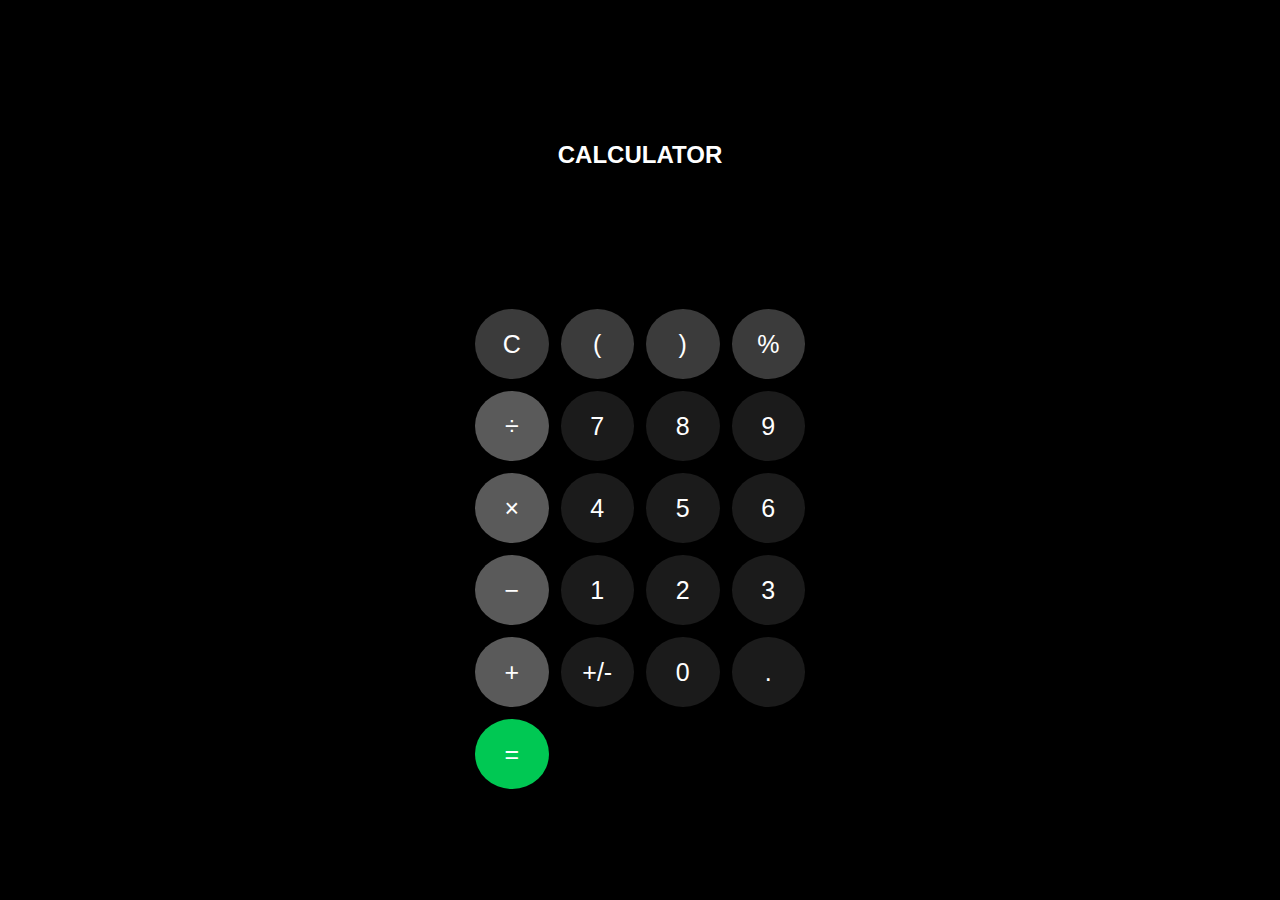
<file: cal.html>
<!DOCTYPE html>
<html lang="en">

<head>
    <meta charset="UTF-8">
    <meta name="viewport" content="width=device-width, initial-scale=1.0">
    <title>Dark Calculator</title>
    <link rel="stylesheet" href="cal.css">
</head>

<body class="cal">
    <h2>CALCULATOR</h2>
    <div class="calculator">
        <div class="display">
            <input type="text" id="screen" disabled>
        </div>

        <div class="buttons">
            <button onclick="clearScreen()" class="gray">C</button>
            <button onclick="inputValue('(')" class="gray">(</button>
            <button onclick="inputValue(')')" class="gray">)</button>
            <button onclick="inputValue('%')" class="gray">%</button>

            <button onclick="inputValue('/')" class="operator">÷</button>

            <button onclick="inputValue('7')">7</button>
            <button onclick="inputValue('8')">8</button>
            <button onclick="inputValue('9')">9</button>
            <button onclick="inputValue('*')" class="operator">×</button>

            <button onclick="inputValue('4')">4</button>
            <button onclick="inputValue('5')">5</button>
            <button onclick="inputValue('6')">6</button>
            <button onclick="inputValue('-')" class="operator">−</button>

            <button onclick="inputValue('1')">1</button>
            <button onclick="inputValue('2')">2</button>
            <button onclick="inputValue('3')">3</button>
            <button onclick="inputValue('+')" class="operator">+</button>

            <button onclick="toggleSign()">+/-</button>
            <button onclick="inputValue('0')">0</button>
            <button onclick="inputValue('.')">.</button>
            <button onclick="calculate()" class="equal">=</button>
        </div>
    </div>

    <script src="cal.js"></script>
</body>

</html>
</file>
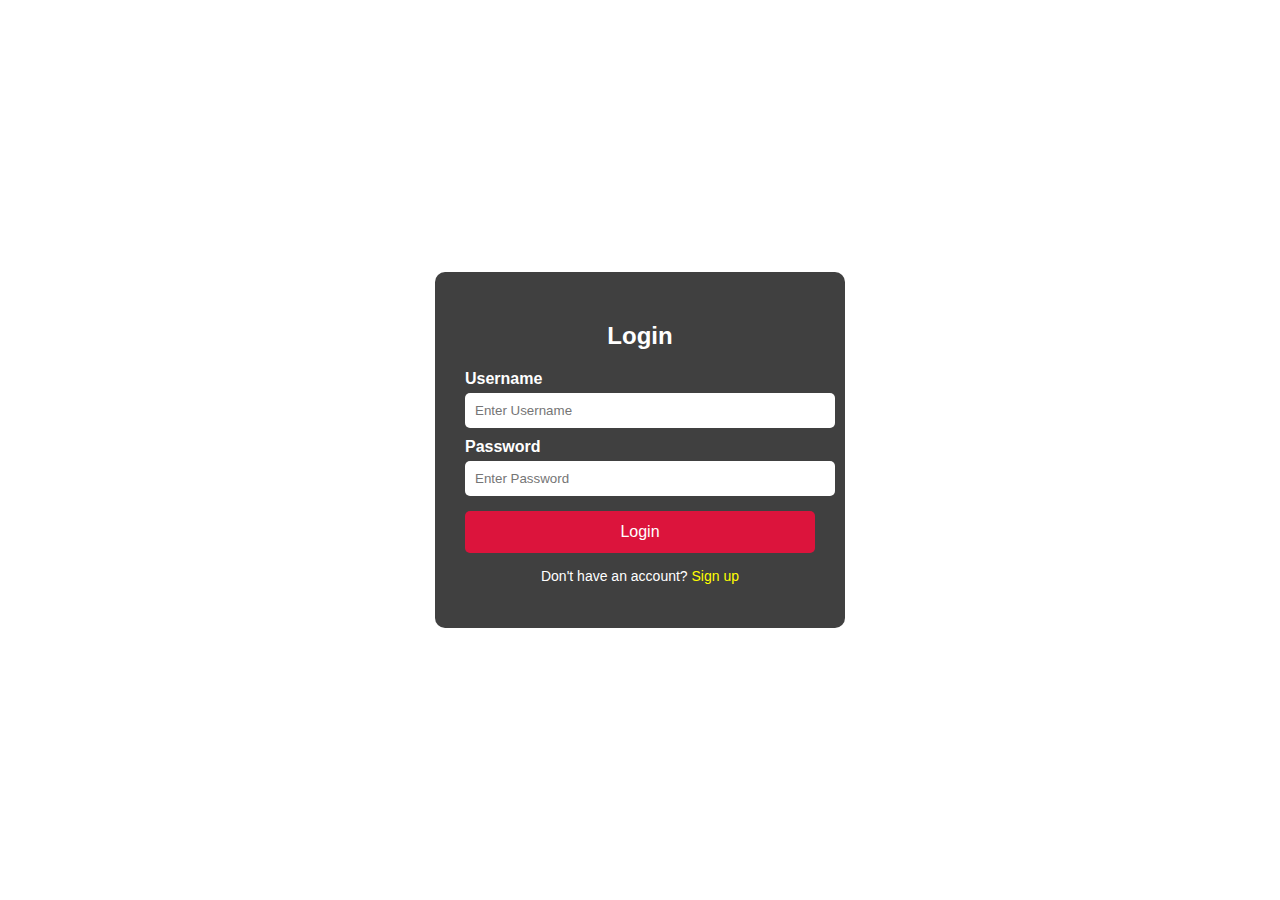
<file: login.html>
<!DOCTYPE html>
<html lang="en">
<head>
    <meta charset="UTF-8">
    <title>Login Page</title>
    <link rel="stylesheet" href="index.css">
</head>
<body>

<div class="login-container">
    <h2>Login</h2>

    <label>Username</label>
    <input type="text" placeholder="Enter Username">

    <label>Password</label>
    <input type="password" placeholder="Enter Password">

    <button>Login</button>

    <p class="link">Don't have an account? <a href="signup.html">Sign up</a></p>
</div>

</body>
</html>
</file>
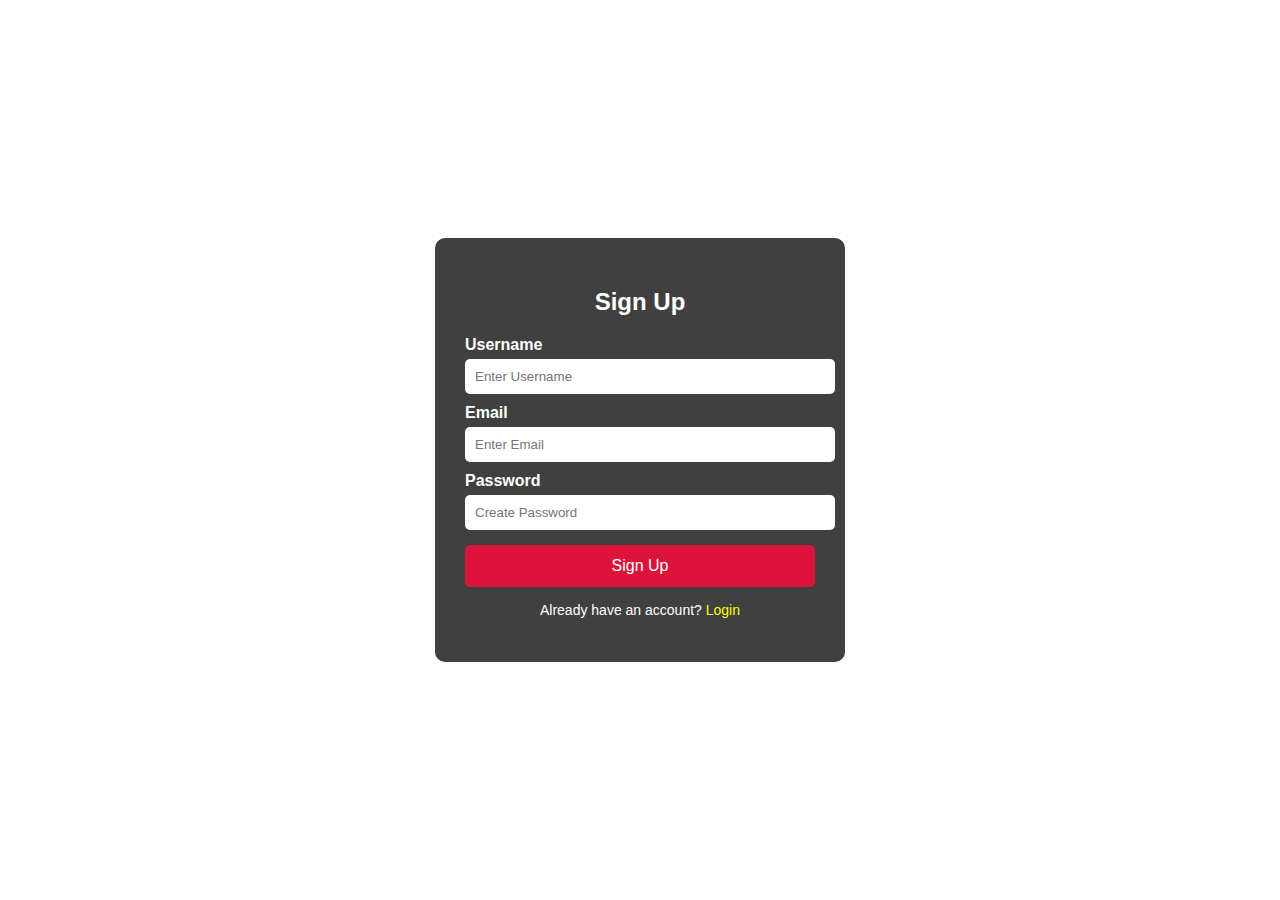
<file: signup.html>
<!DOCTYPE html>
<html lang="en">
<head>
    <meta charset="UTF-8">
    <title>Signup Page</title>
    <link rel="stylesheet" href="index.css">
</head>
<body>

<div class="login-container">
    <h2>Sign Up</h2>

    <label>Username</label>
    <input type="text" placeholder="Enter Username">

    <label>Email</label>
    <input type="email" placeholder="Enter Email">

    <label>Password</label>
    <input type="password" placeholder="Create Password">

    <button>Sign Up</button>

    <p class="link">Already have an account? <a href="login.html">Login</a></p>
</div>

</body>
</html>
</file>
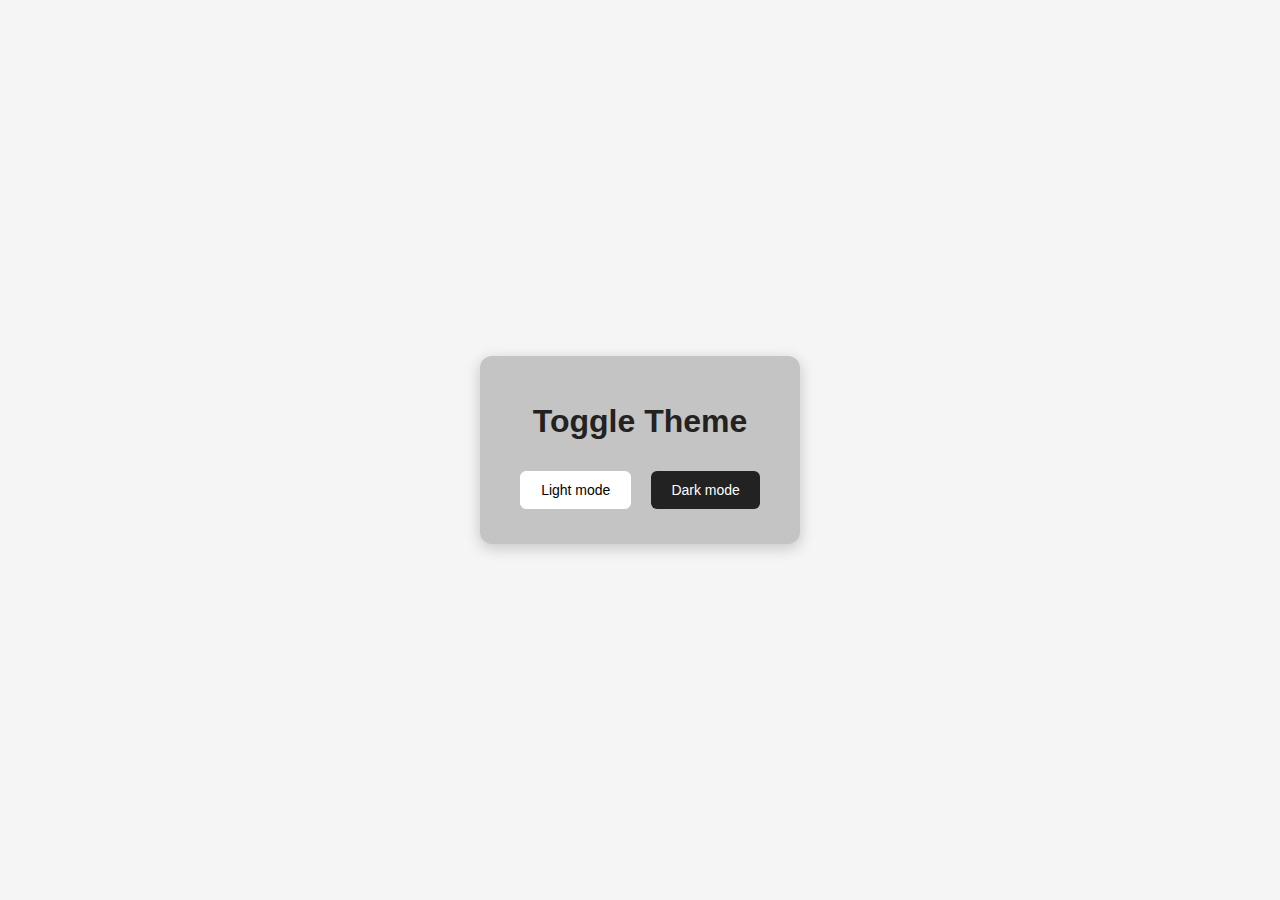
<file: toogle.html>
<!DOCTYPE html>
<html lang="en">
<head>
    <meta charset="UTF-8">
    <meta name="viewport" content="width=device-width, initial-scale=1.0">
    <title>Document</title>
    <link rel="stylesheet" href="toogle.css">
</head>
<body>
    <div class="toogle-card">
        <h1>Toggle Theme</h1>
        <div class="button-grp">
            <button id="lightmode" class="lig-but">Light mode</button>
            <button id="darkmode" class="dar-but">Dark mode</button>
        </div>
    </div>

    <!-- FIXED: script spelling -->
    <script src="toogle.js"></script>
</body>
</html>
</file>
<file: cal.css>
* {
    padding: 0;
    margin: 0;
    box-sizing: border-box;
    font-family: sans-serif;
}

.cal {
    height: 100vh;
    display: flex;
    flex-direction: column;
    justify-content: center;
    align-items: center;
}

h2 {
    color: white;
    text-align: center;

}

body {
    background: black;
    display: flex;
    justify-content: center;
    padding-top: 30px;
}

.calculator {
    width: 330px;
}

.display {
    height: 130px;
    display: flex;
    justify-content: flex-end;
    align-items: flex-end;
}

.display input {
    width: 100%;
    height: 100px;
    font-size: 50px;
    text-align: right;
    background: black;
    color: white;
    border: none;
    outline: none;
}

.buttons {
    display: grid;
    grid-template-columns: repeat(4, 1fr);
    gap: 12px;
    padding-top: 10px;
}

button {
    height: 70px;
    border-radius: 50%;
    border: none;
    font-size: 25px;
    background: #1b1b1b;
    color: white;
    cursor: pointer;
}

button.gray {
    background: #3b3b3b;
}

button.operator {
    background: #5a5a5a;
}

button.equal {
    background: #00c853;
}
</file>
<file: index.css>
/* Full-screen background */
body {
    margin: 0;
    padding: 0;
    height: 100vh;
    background: url("https://wallpapercave.com/wp/wp9021789.jpg") no-repeat center center fixed;
    background-size: cover;
    display: flex;
    justify-content: center;
    align-items: center;
    font-family: Arial, sans-serif;
}

/* Login box styling */
.login-container {
    width: 350px;
    background: rgba(0, 0, 0, 0.75);
    padding: 30px;
    border-radius: 10px;
    color: white;
    text-align: center;
}

/* Labels */
.login-container label {
    display: block;
    text-align: left;
    margin-top: 10px;
    font-weight: bold;
}

/* Input fields */
.login-container input {
    width: 100%;
    padding: 10px;
    margin-top: 5px;
    border-radius: 5px;
    border: none;
    outline: none;
}

/* Button */
.login-container button {
    width: 100%;
    padding: 12px;
    margin-top: 15px;
    border: none;
    border-radius: 5px;
    background-color: crimson;
    color: white;
    font-size: 16px;
    cursor: pointer;
}

.login-container button:hover {
    background-color: darkred;
}

/* Signup/Login link */
.login-container .link {
    margin-top: 15px;
    font-size: 14px;
}

.login-container .link a {
    color: yellow;
    text-decoration: none;
}

.login-container .link a:hover {
    text-decoration: underline;
}
</file>
<file: toogle.css>
* {
    box-sizing: border-box;
    font-family: Arial;
}

body {
    margin: 0;
    padding: 0;
    height: 100vh;
    display: flex;
    justify-content: center;
    align-items: center;
    transition: background-color 0.3s ease, color 0.3s ease;
    background-color: #f5f5f5;
    color: #222;
}

body.dark {
    background-color: #121212;
    color: #f5f5f5;
}

body.dark .toogle-card {
    background-color: rgba(20, 20, 20, 0.9); 
    box-shadow: 0px 4px 18px rgba(0, 0, 0, 7); 
}

.toogle-card {
    text-align: center;
    padding: 25px 30px;         
    border-radius: 12px;
    background-color: rgba(0, 0, 0, 0.2); 
    box-shadow: 0px 4px 15px rgba(16, 3, 3, 0.2); 
}


button {
    padding: 10px 20px;
    margin: 10px;
    border: none;
    border-radius: 6px;
    font-size: 14px;
    cursor: pointer;
    transition: transform 0.2s ease;
}

button:hover {
    transform: translateY(-2px); /* ❌ Wrong syntax "translateY" must be inside "transform" */
}

.lig-but {
    background-color: #ffffff;
    border: 1px solid #fff;
}

.dar-but {
    background: #222;
    color: #fff;
}

/* BUTTON GROUP */
.button-grp {
    display: flex;
    justify-content: center;
}
</file>
